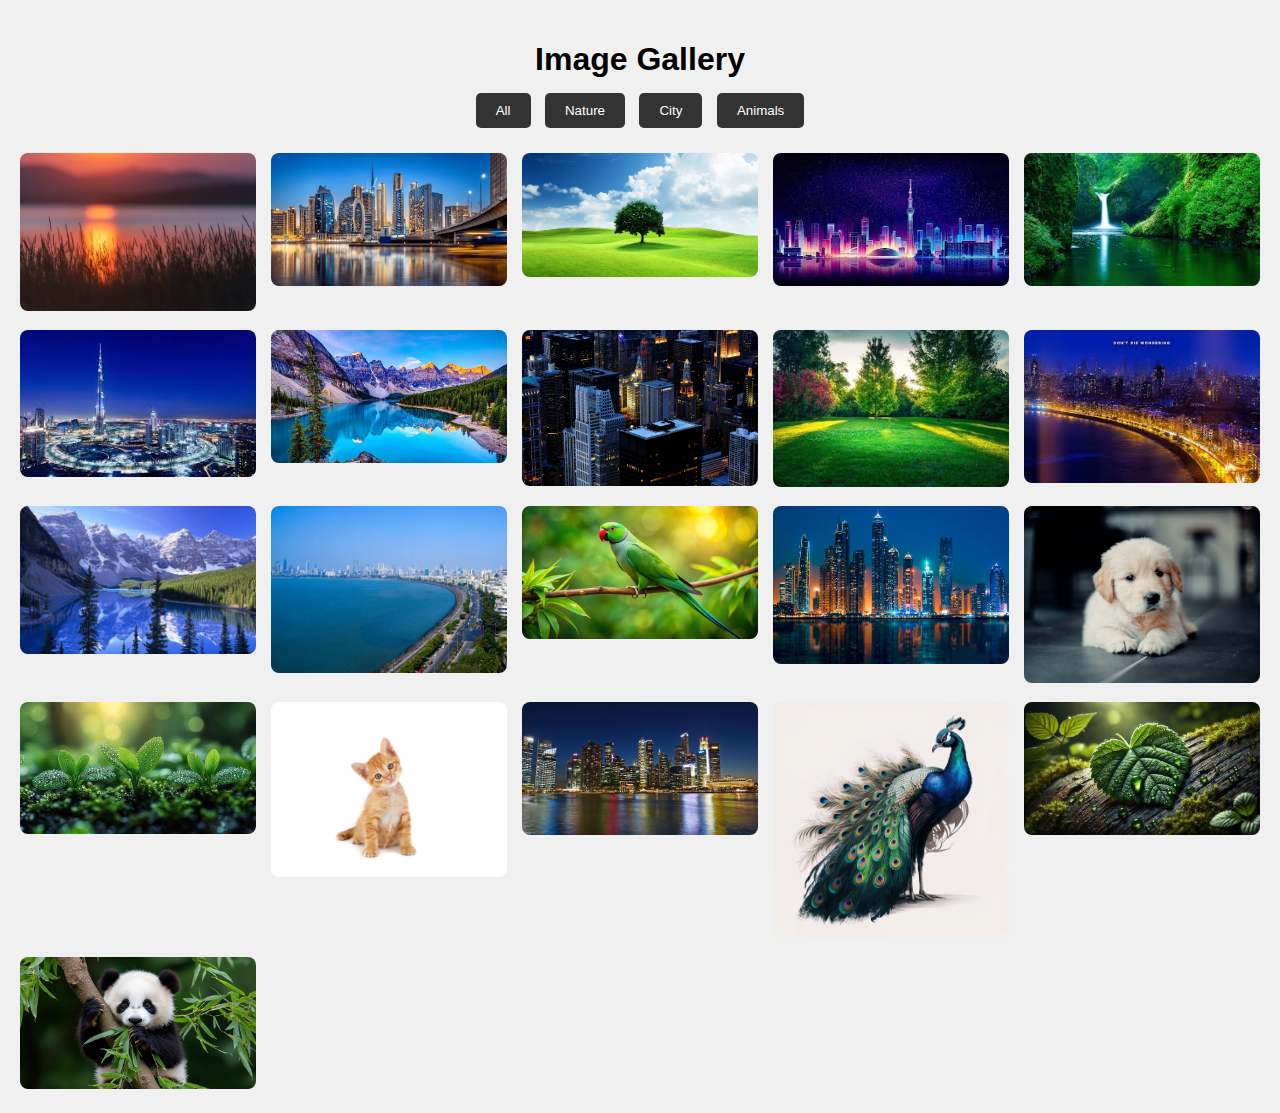
<file: index.html>
<!DOCTYPE html>
<html lang="en">
<head>
  <meta charset="UTF-8" />
  <meta name="viewport" content="width=device-width, initial-scale=1.0" />
  <title>Responsive Image Gallery</title>
  <link rel="stylesheet" href="style.css" />
</head>
<body>
  <h1 class="title">Image Gallery</h1>

  <!-- Filter Buttons -->
  <div class="filter-buttons">
    <button onclick="filterImages('all')">All</button>
    <button onclick="filterImages('nature')">Nature</button>
    <button onclick="filterImages('city')">City</button>
    <button onclick="filterImages('animals')">Animals</button>
  </div>

  <!-- Gallery Grid -->
  <div class="gallery">
    <div class="image nature"><img src="Image/n1.avif" alt="Nature 1" onclick="openLightbox(this)"/></div>
    <div class="image city"><img src="Image/c1.webp" alt="City 1" onclick="openLightbox(this)"/></div>
    <div class="image nature"><img src="Image/n2.jpg" alt="Nature 2" onclick="openLightbox(this)"/></div>
    <div class="image city"><img src="Image/c3.jpg" alt="City 3" onclick="openLightbox(this)"/></div>
   <div class="image nature"><img src="Image/n3.jpg" alt="Nature 3" onclick="openLightbox(this)"/></div>
   <div class="image city"><img src="Image/c4.jpg" alt="City 4" onclick="openLightbox(this)"/></div>
   <div class="image nature"><img src="Image/n4.jpg" alt="Nature 4" onclick="openLightbox(this)"/></div>
   <div class="image city"><img src="Image/c5.jpg" alt="City 5" onclick="openLightbox(this)"/></div>
   <div class="image nature"><img src="Image/n5.jpg" alt="Nature 5" onclick="openLightbox(this)"/></div>
   <div class="image city"><img src="Image/c6.jpg" alt="City 6" onclick="openLightbox(this)"/></div>
   <div class="image nature"><img src="Image/n6.jpg" alt="Nature 6" onclick="openLightbox(this)"/></div>
   <div class="image city"><img src="Image/c7.jpg" alt="City 7" onclick="openLightbox(this)"/></div>
    <div class="image animals"><img src="Image/a5.webp" alt="Animal 5" onclick="openLightbox(this)"/></div>

    <div class="image city"><img src="Image/c2.webp" alt="City 2" onclick="openLightbox(this)"/></div>
    <div class="image animals"><img src="Image/a1.jpg" alt="Animal 1" onclick="openLightbox(this)"/></div>
    <div class="image nature"><img src="Image/n7.jpg" alt="Nature 7" onclick="openLightbox(this)"/></div>
    <div class="image animals"><img src="Image/a2.jpg" alt="Animal 2" onclick="openLightbox(this)"/></div>
    <div class="image city"><img src="Image/c8.jpg" alt="City 8" onclick="openLightbox(this)"/></div>
    <div class="image animals"><img src="Image/a3.avif" alt="Animal 3" onclick="openLightbox(this)"/></div>
    <div class="image nature"><img src="Image/n8.jpg" alt="Nature 8" onclick="openLightbox(this)"/></div>
    <div class="image animals"><img src="Image/a4.jpeg" alt="Animal 4" onclick="openLightbox(this)"/></div>
    
  </div>

  <!-- Lightbox Modal -->
  <div id="lightbox" class="lightbox">
    <span class="close" onclick="closeLightbox()">&times;</span>
    <img class="lightbox-content" id="lightbox-img" />
    <div class="lightbox-nav">
      <span class="prev" onclick="changeImage(-1)">&#10094;</span>
      <span class="next" onclick="changeImage(1)">&#10095;</span>
    </div>
  </div>

  <script src="script.js"></script>
</body>
</html>
</file>
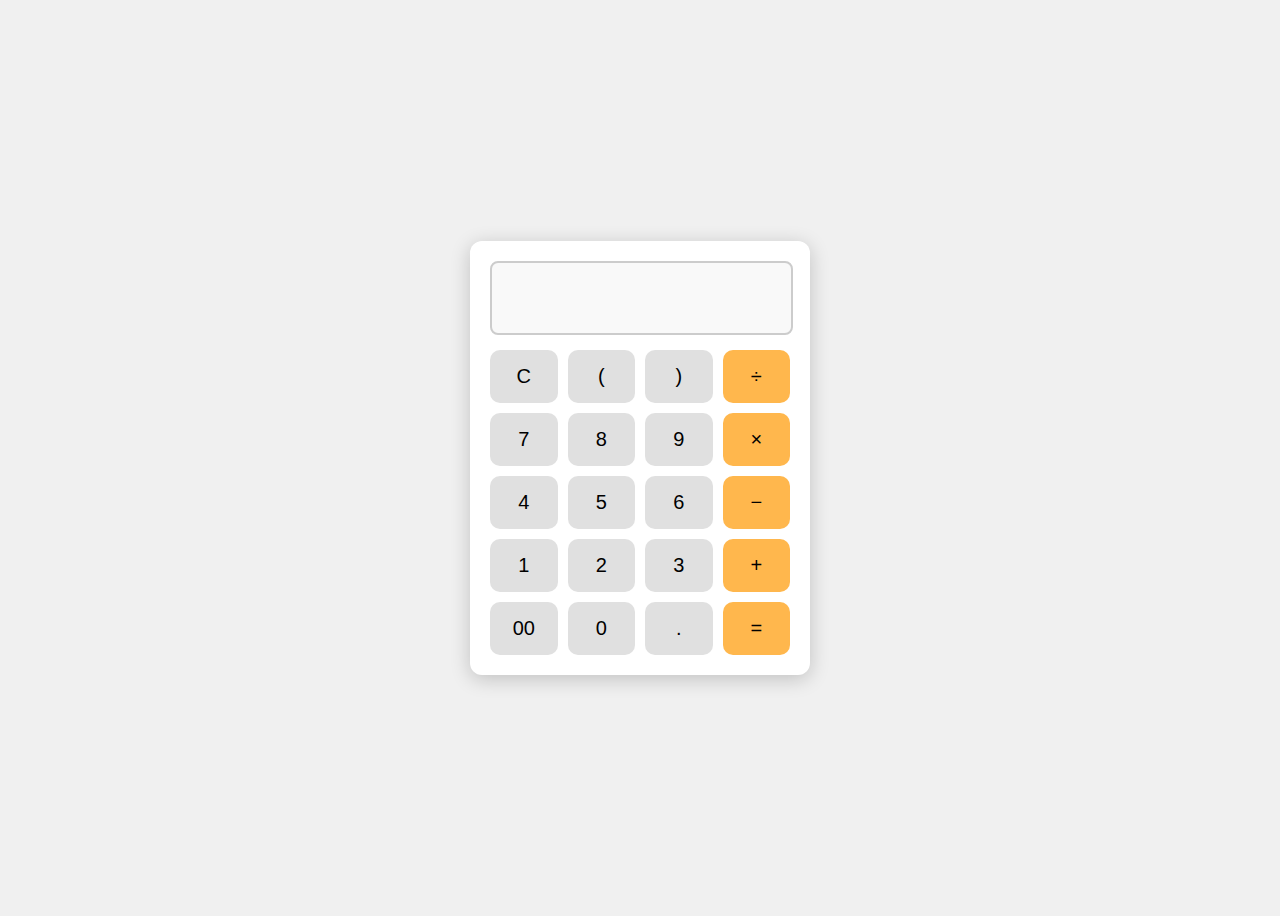
<file: Calculator/index.html>
<!DOCTYPE html>
<html lang="en">
<head>
  <meta charset="UTF-8">
  <meta name="viewport" content="width=device-width, initial-scale=1.0">
  <title>Simple Calculator</title>
  <link rel="stylesheet" href="style.css">
</head>
<body>
  <div class="calculator">
    <input type="text" id="display" readonly>
    <div class="buttons">
      <button onclick="clearDisplay()">C</button>
      <button onclick="appendValue('(')">(</button>
      <button onclick="appendValue(')')">)</button>
      <button onclick="appendValue('/')">÷</button>

      <button onclick="appendValue('7')">7</button>
      <button onclick="appendValue('8')">8</button>
      <button onclick="appendValue('9')">9</button>
      <button onclick="appendValue('*')">×</button>

      <button onclick="appendValue('4')">4</button>
      <button onclick="appendValue('5')">5</button>
      <button onclick="appendValue('6')">6</button>
      <button onclick="appendValue('-')">−</button>

      <button onclick="appendValue('1')">1</button>
      <button onclick="appendValue('2')">2</button>
      <button onclick="appendValue('3')">3</button>
      <button onclick="appendValue('+')">+</button>

       <button onclick="appendValue('00')">00</button>
      <button onclick="appendValue('0')">0</button>
      <button onclick="appendValue('.')">.</button>
      <button onclick="calculate()">=</button>
    </div>
  </div>

  <script src="script.js"></script>
</body>
</html>
</file>
<file: style.css>
body {
  font-family: Arial, sans-serif;
  margin: 0;
  background: #f0f0f0;
  padding: 20px;
}

.title {
  text-align: center;
  margin-bottom: 10px;
}

.filter-buttons {
  text-align: center;
  margin-bottom: 20px;
}

.filter-buttons button {
  margin: 5px;
  padding: 10px 20px;
  border: none;
  background: #333;
  color: white;
  cursor: pointer;
  border-radius: 5px;
  transition: background 0.3s;
}

.filter-buttons button:hover {
  background: #555;
}

.gallery {
  display: grid;
  grid-template-columns: repeat(auto-fit, minmax(220px, 1fr));
  gap: 15px;
}

.image {
  overflow: hidden;
  position: relative;
  cursor: pointer;
  transition: transform 0.3s ease-in-out;
}

.image img {
  width: 100%;
  height: auto;
  border-radius: 8px;
  transition: transform 0.3s ease-in-out;
}

.image:hover img {
  transform: scale(1.05);
  box-shadow: 0 0 10px rgba(0,0,0,0.5);
}

/* Lightbox styles */
.lightbox {
  display: none;
  position: fixed;
  z-index: 10;
  padding-top: 60px;
  left: 0;
  top: 0;
  width: 100%;
  height: 100%;
  overflow: auto;
  background-color: rgba(0,0,0,0.9);
}

.lightbox-content {
  display: block;
  margin: auto;
  max-width: 80%;
  max-height: 80%;
}

.close {
  position: absolute;
  top: 30px;
  right: 50px;
  font-size: 35px;
  color: white;
  cursor: pointer;
}

.lightbox-nav {
  position: absolute;
  top: 50%;
  width: 100%;
  display: flex;
  justify-content: space-between;
  padding: 0 30px;
}

.prev, .next {
  font-size: 40px;
  color: white;
  cursor: pointer;
  user-select: none;
  transition: color 0.3s;
}

.prev:hover, .next:hover {
  color: #ccc;
}
</file>
<file: Calculator/style.css>
body {
  background: #f0f0f0;
  font-family: 'Segoe UI', sans-serif;
  display: flex;
  justify-content: center;
  align-items: center;
  height: 100vh;
}

.calculator {
  background: #ffffff;
  border-radius: 12px;
  box-shadow: 0 4px 20px rgba(0, 0, 0, 0.2);
  padding: 20px;
  width: 300px;
}

#display {
  width: 93%;
  height: 50px;
  font-size: 24px;
  text-align: right;
  padding: 10px;
  margin-bottom: 15px;
  border: 2px solid #ccc;
  border-radius: 8px;
  background: #f9f9f9;
}

.buttons {
  display: grid;
  grid-template-columns: repeat(4, 1fr);
  gap: 10px;
}

button {
  font-size: 20px;
  padding: 15px;
  border: none;
  border-radius: 10px;
  background-color: #e0e0e0;
  cursor: pointer;
  transition: background 0.2s;
}

button:hover {
  background-color: #d4d4d4;
}

button:active {
  background-color: #bababa;
}

button:nth-child(4n) {
  background-color: #ffb74d;
}

button:nth-child(4n):hover {
  background-color: #ffa726;
}
</file>
